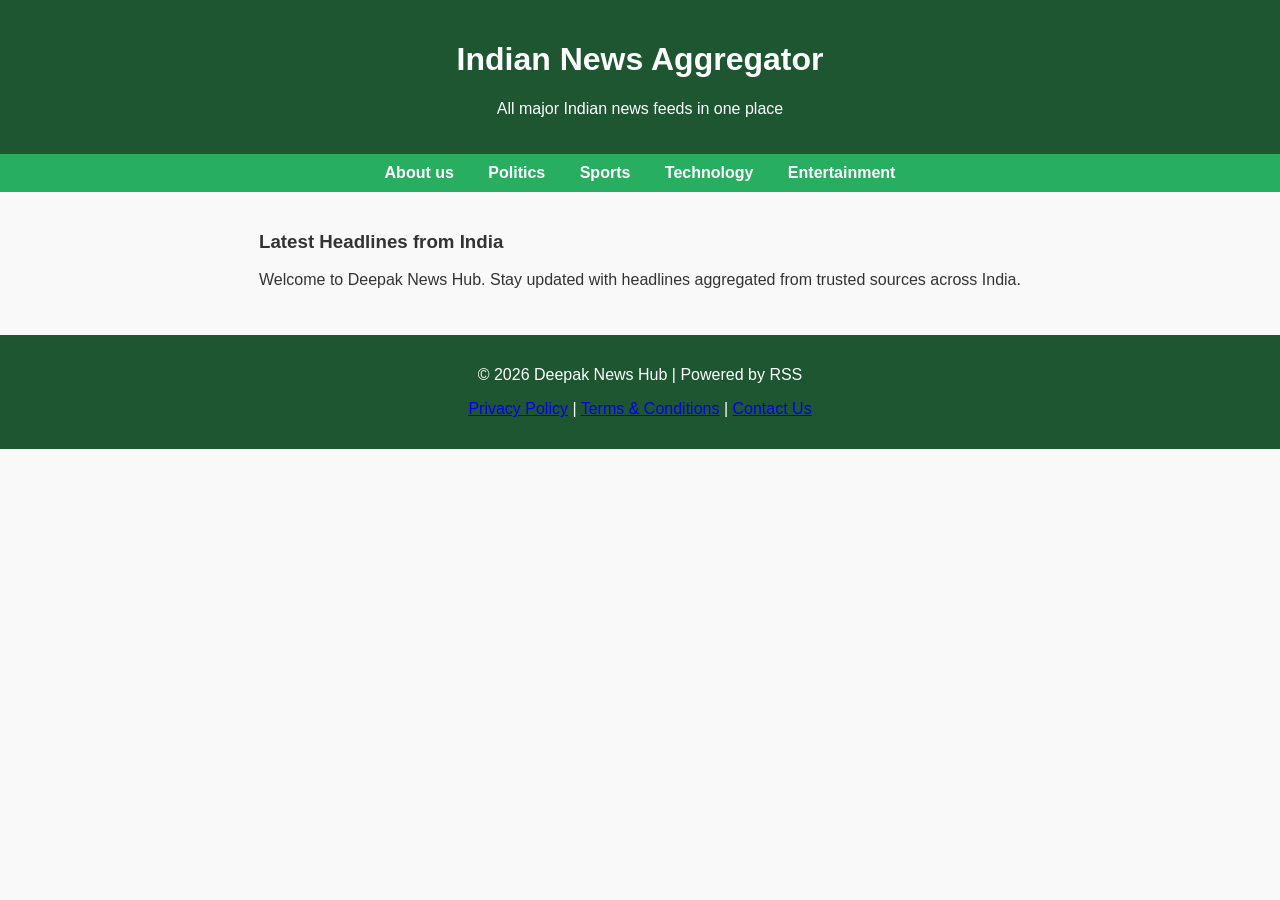
<file: index.html>
<!DOCTYPE html>
<html lang="en">
<head>
  <meta charset="UTF-8">
  <meta name="viewport" content="width=device-width, initial-scale=1.0">
  <title>Indian News Aggregator - Deepak News Hub</title>
  <meta name="description" content="Deepak News Hub aggregates trusted Indian news sources across politics, sports, technology, and entertainment.">

  <!-- Google AdSense Global Script -->
  <script async src="https://pagead2.googlesyndication.com/pagead/js/adsbygoogle.js?client=ca-pub-6363845648031578"
       crossorigin="anonymous"></script>

  <!-- Shared CSS -->
  <link rel="stylesheet" href="css/style.css">
</head>
<body>
  <header>
    <h1>Indian News Aggregator</h1>
    <p>All major Indian news feeds in one place</p>
  </header>
  
  <nav>
     <a href="about.html">About us</a>
    <a href="politics.html">Politics</a>
    <a href="sports.html">Sports</a>
    <a href="technology.html">Technology</a>
    <a href="entertainment.html">Entertainment</a>
  </nav>
  
  <section class="feed-container" id="feeds">
    <!-- Static placeholder or dynamic feed cards -->
    <div class="news-card">
      <h3>Latest Headlines from India</h3>
      <p>Welcome to Deepak News Hub. Stay updated with headlines aggregated from trusted sources across India.</p>
    </div>

    <!-- Active AdSense Ad Unit -->
    <div style="margin:20px 0; text-align:center;">
      <ins class="adsbygoogle"
           style="display:block"
           data-ad-client="ca-pub-6363845648031578"
           data-ad-slot="7247432564"
           data-ad-format="auto"
           data-full-width-responsive="true"></ins>
      <script>
           (adsbygoogle = window.adsbygoogle || []).push({});
      </script>
    </div>
  </section>
  
  <footer>
    <p>&copy; 2026 Deepak News Hub | Powered by RSS</p>
    <p>
      <a href="privacy.html">Privacy Policy</a> | 
      <a href="terms.html">Terms & Conditions</a> | 
      <a href="contact.html">Contact Us</a>
    </p>
  </footer>

  <script src="script.js"></script>
</body>
</html>
</file>
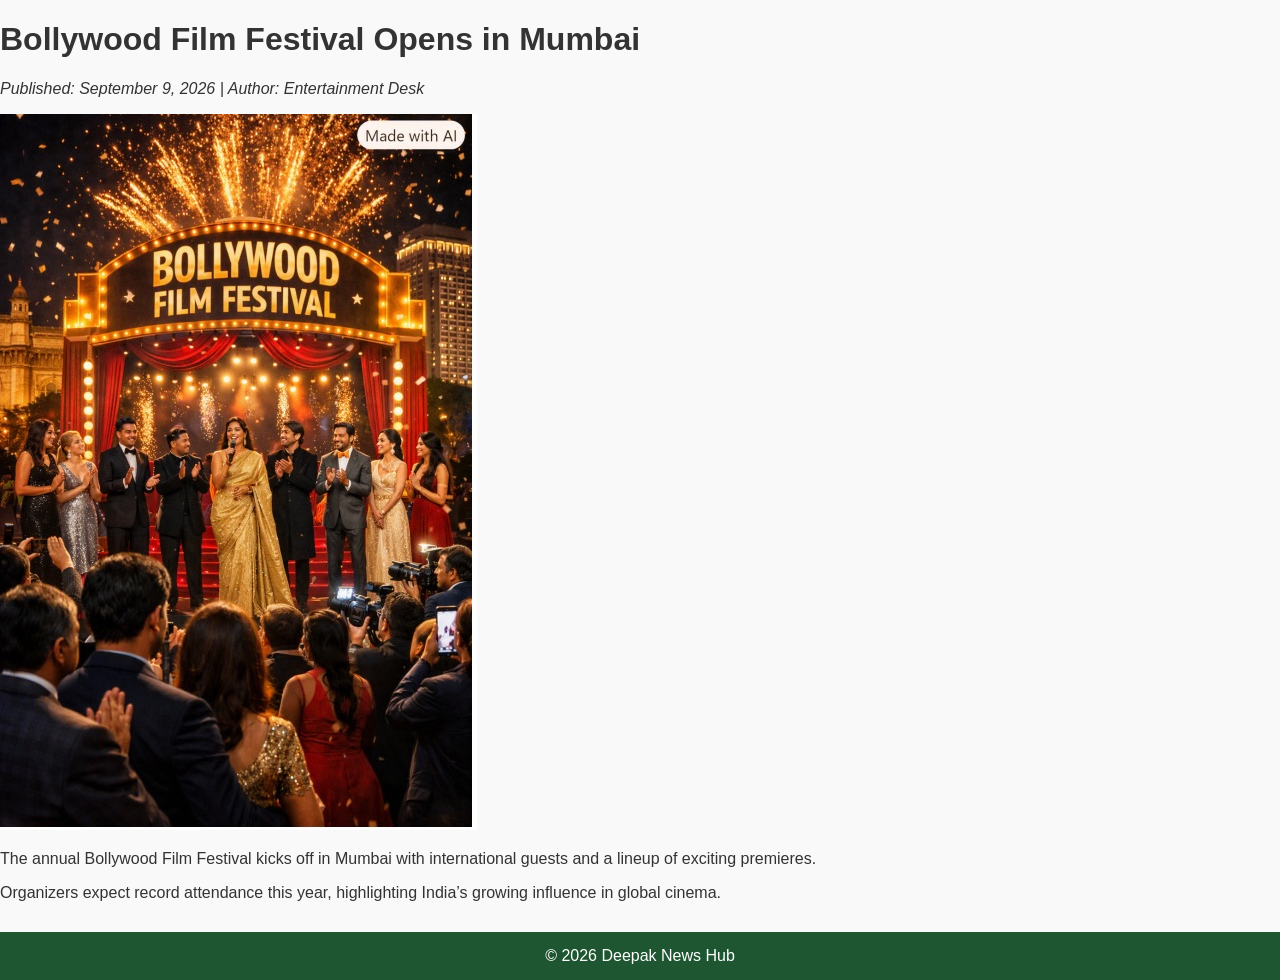
<file: entertainment/film-festival/index.html>
<!DOCTYPE html>
<html lang="en">
<head>
  <meta charset="UTF-8">
  <meta name="viewport" content="width=device-width, initial-scale=1.0">
  <title>Bollywood Film Festival Opens in Mumbai - Deepak News Hub</title>
<link rel="stylesheet" href="../../css/style.css">

</head>
<body>
  <h1>Bollywood Film Festival Opens in Mumbai</h1>
  <p><em>Published: September 9, 2026 | Author: Entertainment Desk</em></p>
  <img src="../../images/film-festival.jpg" alt="Bollywood Film Festival">
  <p>The annual Bollywood Film Festival kicks off in Mumbai with international guests and a lineup of exciting premieres.</p>
  <p>Organizers expect record attendance this year, highlighting India’s growing influence in global cinema.</p>
  <footer>&copy; 2026 Deepak News Hub</footer>
</body>
</html>
</file>
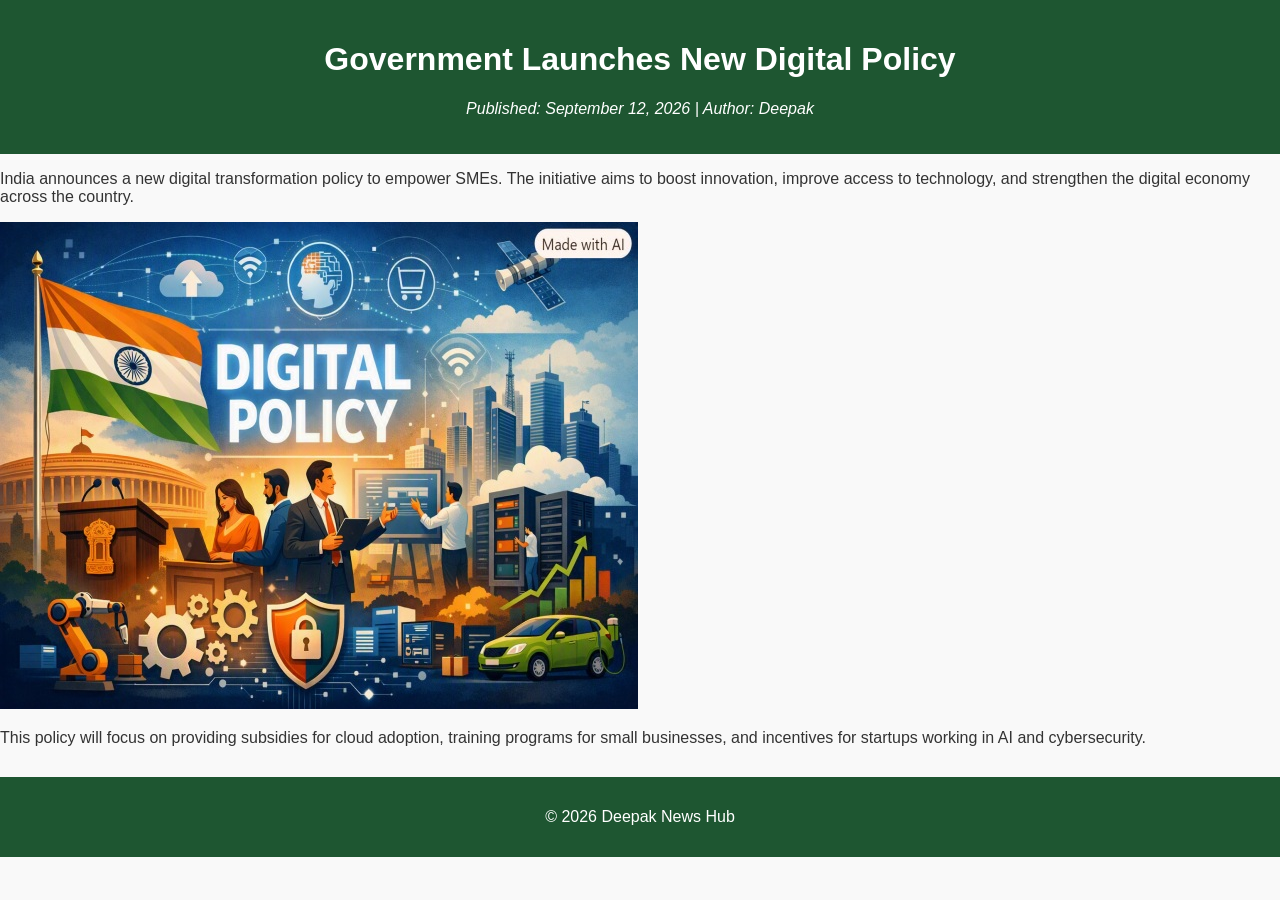
<file: politics/digital-policy/index.html>
<!DOCTYPE html>
<html lang="en">
<head>
  <meta charset="UTF-8">
  <meta name="viewport" content="width=device-width, initial-scale=1.0">
  <title>Government Launches New Digital Policy - Deepak News Hub</title>
  <link rel="stylesheet" href="../../css/style.css">
</head>
<body>
  <header>
    <h1>Government Launches New Digital Policy</h1>
    <p><em>Published: September 12, 2026 | Author: Deepak</em></p>
  </header>

  <article>
    <p>India announces a new digital transformation policy to empower SMEs. The initiative aims to boost innovation, improve access to technology, and strengthen the digital economy across the country.</p>

    <img src="../../images/politics-policy.jpg" alt="Digital Policy Announcement">

    <p>This policy will focus on providing subsidies for cloud adoption, training programs for small businesses, and incentives for startups working in AI and cybersecurity.</p>
  </article>

  <footer>
    <p>&copy; 2026 Deepak News Hub</p>
  </footer>
</body>
</html>
</file>
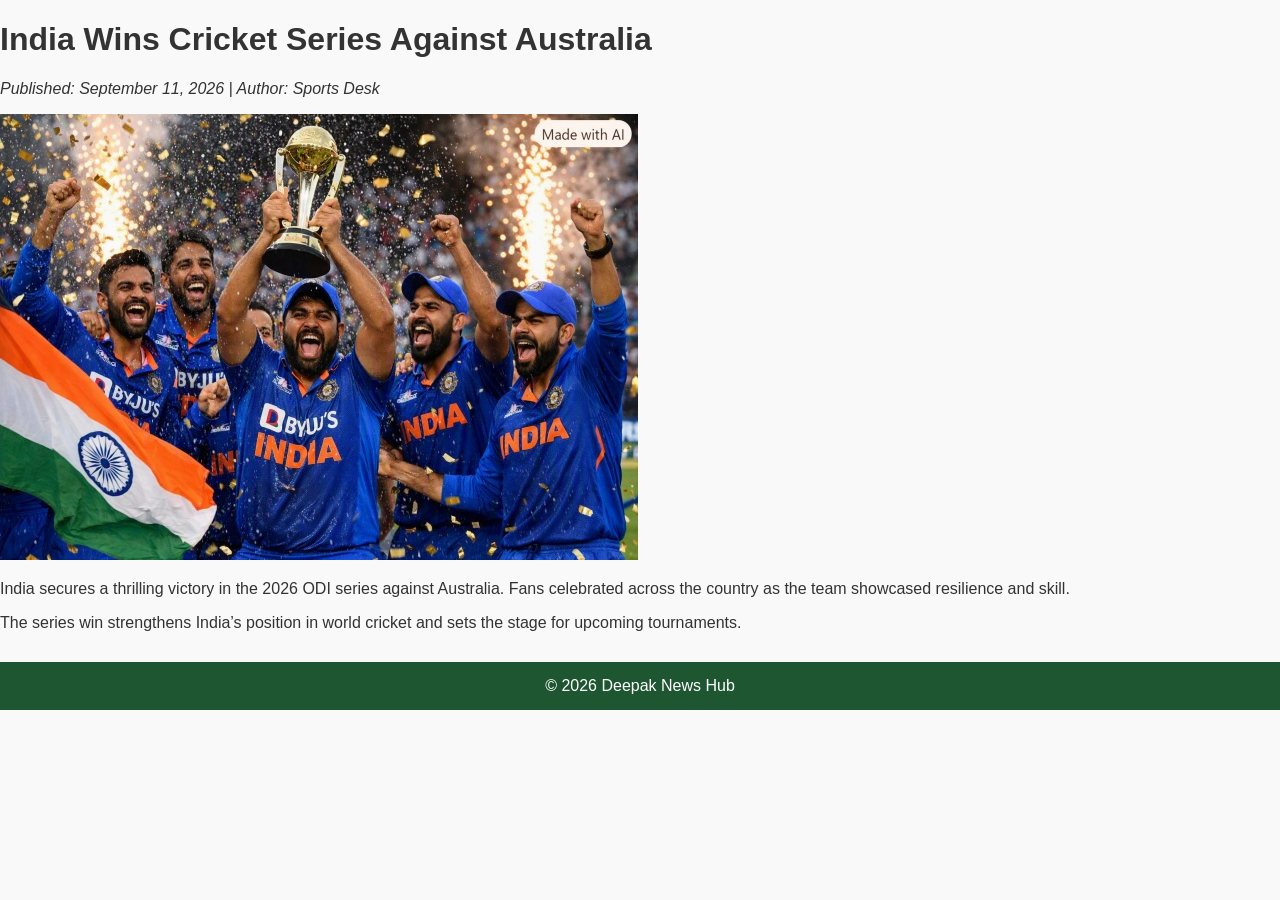
<file: sports/cricket-series/index.html>
<!DOCTYPE html>
<html lang="en">
<head>
  <meta charset="UTF-8">
  <meta name="viewport" content="width=device-width, initial-scale=1.0">
  <title>India Wins Cricket Series Against Australia - Deepak News Hub</title>
<link rel="stylesheet" href="../../css/style.css">

</head>
<body>
  <h1>India Wins Cricket Series Against Australia</h1>
  <p><em>Published: September 11, 2026 | Author: Sports Desk</em></p>
  <img src="../../images/cricket-win.jpg" alt="India Cricket Victory">
  <p>India secures a thrilling victory in the 2026 ODI series against Australia. Fans celebrated across the country as the team showcased resilience and skill.</p>
  <p>The series win strengthens India’s position in world cricket and sets the stage for upcoming tournaments.</p>
  <footer>&copy; 2026 Deepak News Hub</footer>
</body>
</html>
</file>
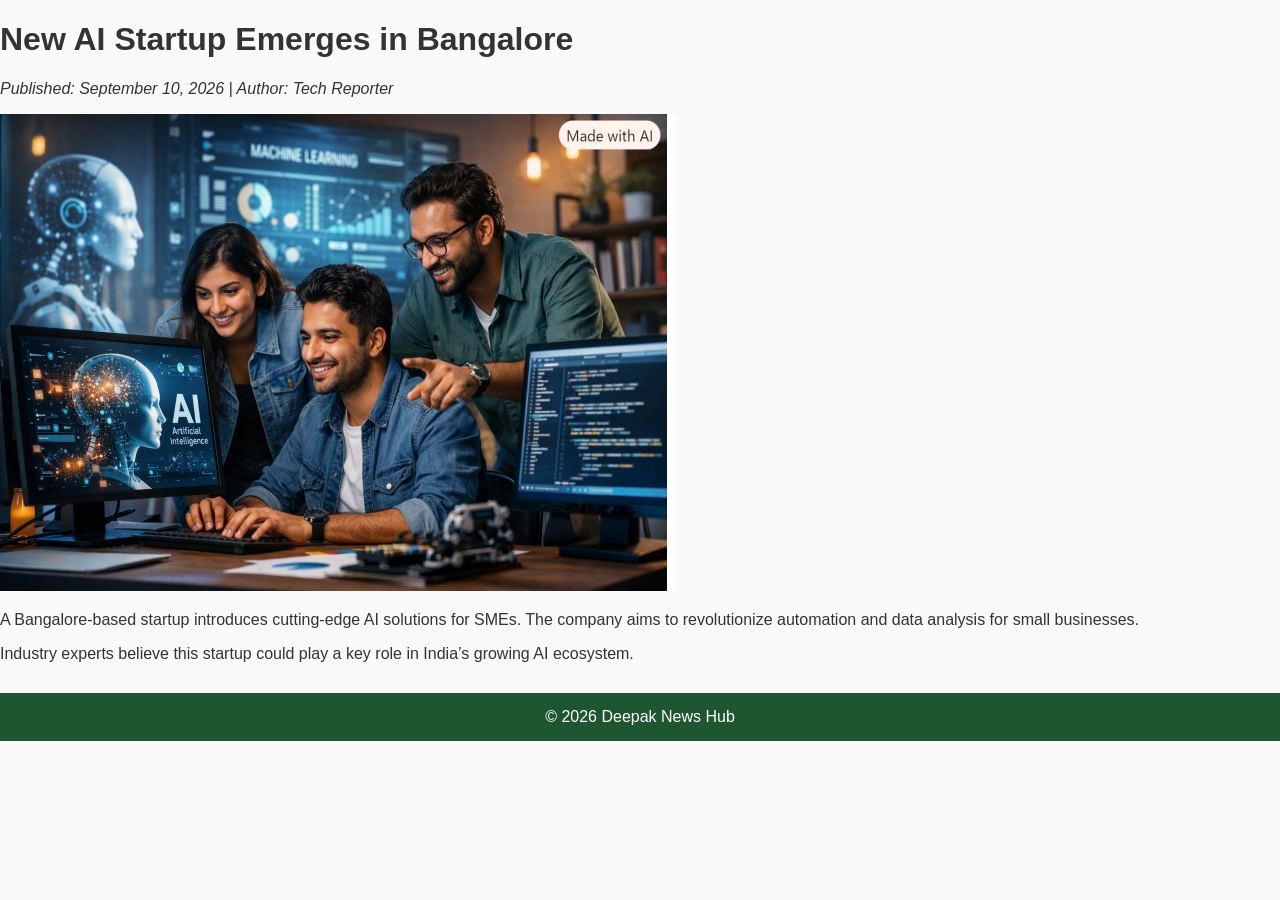
<file: tech/ai-startup/index.html>
<!DOCTYPE html>
<html lang="en">
<head>
  <meta charset="UTF-8">
  <meta name="viewport" content="width=device-width, initial-scale=1.0">
  <title>New AI Startup Emerges in Bangalore - Deepak News Hub</title>
<link rel="stylesheet" href="../../css/style.css">

</head>
<body>
  <h1>New AI Startup Emerges in Bangalore</h1>
  <p><em>Published: September 10, 2026 | Author: Tech Reporter</em></p>
  <img src="../../images/ai-startup.jpg" alt="AI Startup Bangalore">
  <p>A Bangalore‑based startup introduces cutting‑edge AI solutions for SMEs. The company aims to revolutionize automation and data analysis for small businesses.</p>
  <p>Industry experts believe this startup could play a key role in India’s growing AI ecosystem.</p>
  <footer>&copy; 2026 Deepak News Hub</footer>
</body>
</html>
</file>
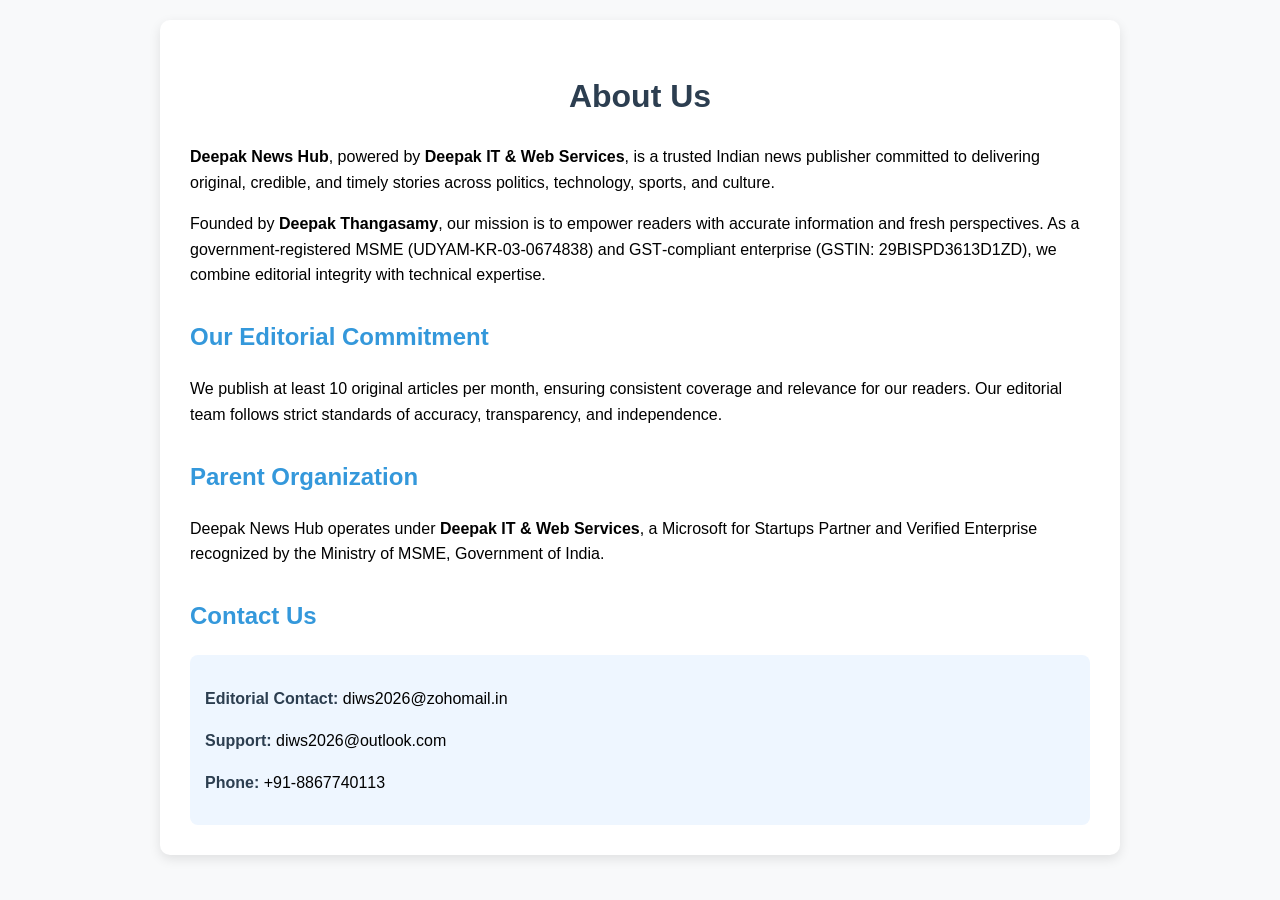
<file: about.html>
<!DOCTYPE html>
<html lang="en">
<head>
  <meta charset="UTF-8">
  <meta name="viewport" content="width=device-width, initial-scale=1.0">
  <title>About Us | Deepak News Hub</title>
  <meta name="description" content="Deepak News Hub - A trusted Indian news publisher powered by Deepak IT & Web Services.">

  <!-- JSON-LD Structured Data for Publisher -->
  <script type="application/ld+json">
  {
    "@context": "https://schema.org",
    "@type": "NewsMediaOrganization",
    "name": "Deepak News Hub",
    "url": "https://deepaksites.online/",
    "logo": "https://deepakworld.github.io/indian-news-aggregator/images/logo.jpg",
    "sameAs": [
      "https://www.linkedin.com/in/deepak-thangasamy/"
    ],
    "parentOrganization": {
      "@type": "Organization",
      "name": "Deepak IT & Web Services",
      "url": "https://deepaksites.online/",
      "identifier": [
        { "@type": "PropertyValue", "propertyID": "UDYAM", "value": "UDYAM-KR-03-0674838" },
        { "@type": "PropertyValue", "propertyID": "GSTIN", "value": "29BISPD3613D1ZD" }
      ]
    },
    "founder": {
      "@type": "Person",
      "name": "Deepak Thangasamy",
      "sameAs": "https://www.linkedin.com/in/deepak-thangasamy/"
    },
    "contactPoint": {
      "@type": "ContactPoint",
      "contactType": "editorial",
      "email": "diws2026@zohomail.in",
      "telephone": "+91-8867740113"
    }
  }
  </script>

  <style>
    body { font-family: 'Segoe UI', Roboto, sans-serif; line-height: 1.6; margin: 20px; background: #f8f9fa; }
    .container { max-width: 900px; margin: auto; background: #fff; padding: 30px; border-radius: 10px; box-shadow: 0 4px 12px rgba(0,0,0,0.1); }
    h1 { color: #2c3e50; text-align: center; }
    h2 { color: #3498db; margin-top: 30px; }
    p { margin-bottom: 15px; }
    .contact { background: #eef6ff; padding: 15px; border-radius: 8px; margin-top: 20px; }
    .contact strong { color: #2c3e50; }
  </style>
</head>
<body>

<div class="container">
  <h1>About Us</h1>
  <p><strong>Deepak News Hub</strong>, powered by <strong>Deepak IT & Web Services</strong>, is a trusted Indian news publisher committed to delivering original, credible, and timely stories across politics, technology, sports, and culture.</p>

  <p>Founded by <strong>Deepak Thangasamy</strong>, our mission is to empower readers with accurate information and fresh perspectives. As a government‑registered MSME (UDYAM‑KR‑03‑0674838) and GST‑compliant enterprise (GSTIN: 29BISPD3613D1ZD), we combine editorial integrity with technical expertise.</p>

  <h2>Our Editorial Commitment</h2>
  <p>We publish at least 10 original articles per month, ensuring consistent coverage and relevance for our readers. Our editorial team follows strict standards of accuracy, transparency, and independence.</p>

  <h2>Parent Organization</h2>
  <p>Deepak News Hub operates under <strong>Deepak IT & Web Services</strong>, a Microsoft for Startups Partner and Verified Enterprise recognized by the Ministry of MSME, Government of India.</p>

  <h2>Contact Us</h2>
  <div class="contact">
    <p><strong>Editorial Contact:</strong> diws2026@zohomail.in</p>
    <p><strong>Support:</strong> diws2026@outlook.com</p>
    <p><strong>Phone:</strong> +91-8867740113</p>
  </div>
</div>

</body>
</html>
</file>
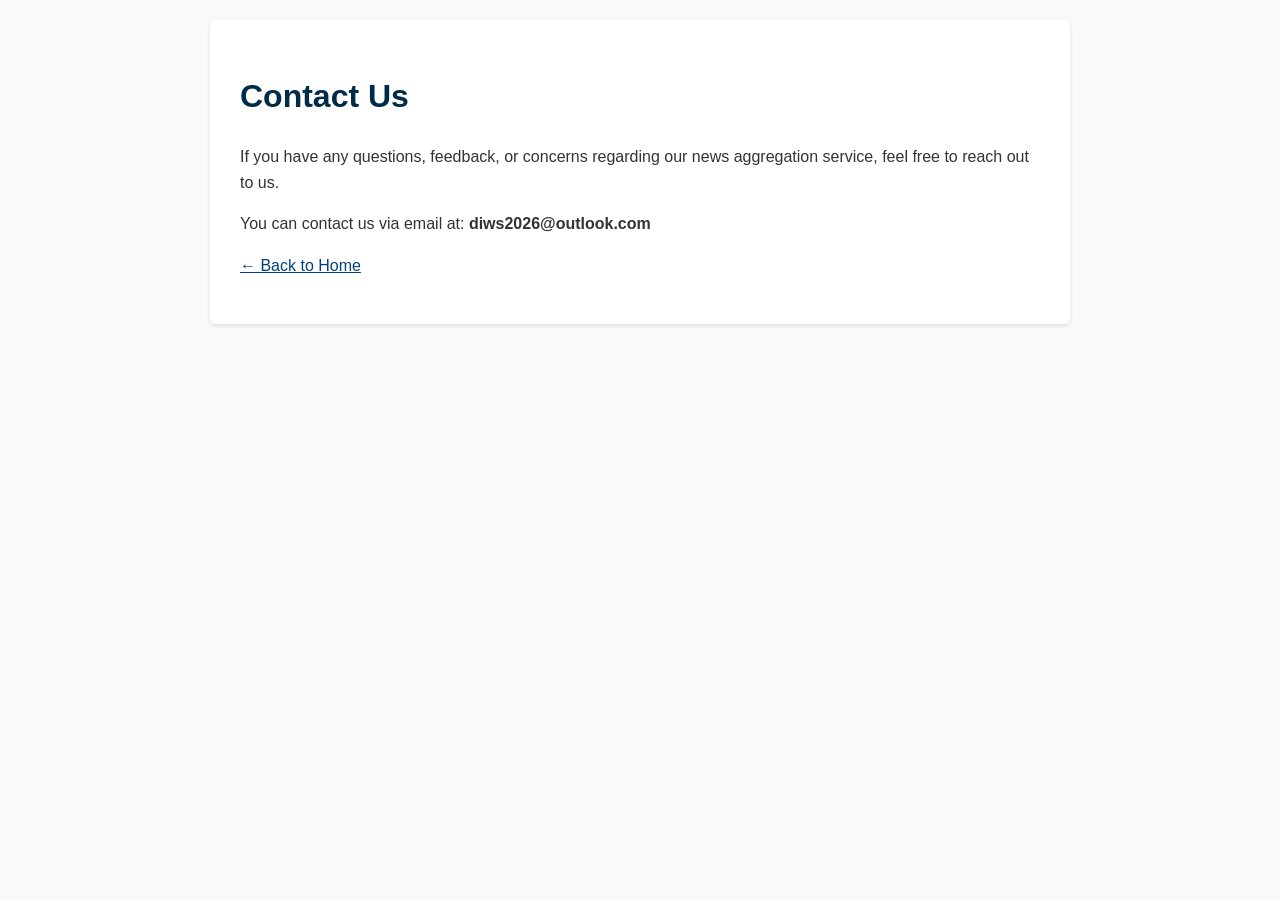
<file: contact.html>
<!DOCTYPE html>
<html lang="en">
<head>
  <meta charset="UTF-8">
  <meta name="viewport" content="width=device-width, initial-scale=1.0">
  <title>Contact Us - Deepak News Hub</title>
  <style>
    body { font-family: Arial, sans-serif; line-height: 1.6; margin: 0; padding: 20px; background: #f9f9f9; color: #333; }
    .container { max-width: 800px; margin: auto; background: #fff; padding: 30px; border-radius: 5px; box-shadow: 0 2px 4px rgba(0,0,0,0.1); }
    h1 { color: #002b49; }
    a { color: #004080; }
  </style>
</head>
<body>
  <div class="container">
    <h1>Contact Us</h1>
    <p>If you have any questions, feedback, or concerns regarding our news aggregation service, feel free to reach out to us.</p>
    
    <p>You can contact us via email at: <strong>diws2026@outlook.com</strong></p>
    
    <p><a href="index.html">&larr; Back to Home</a></p>
  </div>
</body>
</html>
</file>
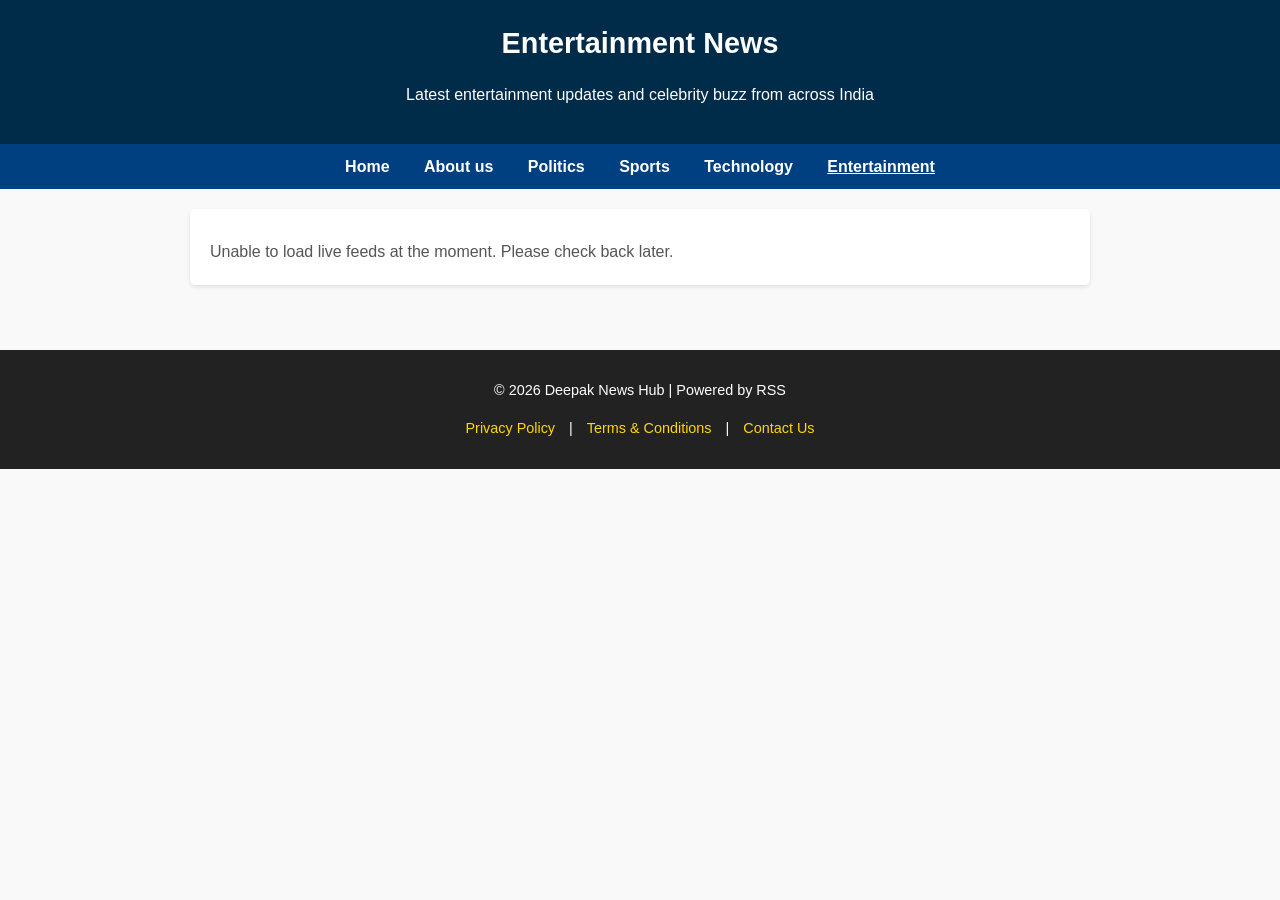
<file: entertainment.html>
<!DOCTYPE html>
<html lang="en">
<head>
  <meta charset="UTF-8">
  <meta name="viewport" content="width=device-width, initial-scale=1.0">
  <title>Entertainment News - Deepak News Hub</title>

  <!-- Google AdSense Global Script -->
  <script async src="https://pagead2.googlesyndication.com/pagead/js/adsbygoogle.js?client=ca-pub-6363845648031578"
       crossorigin="anonymous"></script>

  <style>
    body {
      font-family: Arial, sans-serif;
      margin: 0;
      padding: 0;
      line-height: 1.6;
      background-color: #f9f9f9;
      color: #333;
    }
    header {
      background: #002b49;
      color: #fff;
      padding: 20px;
      text-align: center;
    }
    header h1 {
      margin: 0;
      font-size: 1.8em;
    }
    nav {
      background: #004080;
      padding: 10px;
      text-align: center;
    }
    nav a {
      color: #fff;
      margin: 0 15px;
      text-decoration: none;
      font-weight: bold;
    }
    nav a:hover, nav a.active {
      text-decoration: underline;
    }
    .feed-container {
      padding: 20px;
      max-width: 900px;
      margin: auto;
    }
    .news-card {
      background: #fff;
      padding: 20px;
      margin-bottom: 15px;
      border-radius: 5px;
      box-shadow: 0 2px 4px rgba(0,0,0,0.1);
    }
    .news-card h3 a {
      color: #004080;
      text-decoration: none;
    }
    .news-card h3 a:hover {
      text-decoration: underline;
    }
    .news-card p {
      margin: 10px 0 0 0;
      color: #555;
    }
    footer {
      background: #222;
      color: #fff;
      text-align: center;
      padding: 15px;
      margin-top: 30px;
      font-size: 0.9em;
    }
    footer a {
      color: #ffd700;
      margin: 0 10px;
      text-decoration: none;
    }
  </style>
</head>
<body>
  <header>
    <h1>Entertainment News</h1>
    <p>Latest entertainment updates and celebrity buzz from across India</p>
  </header>
  
  <nav>
    <a href="index.html">Home</a>
      <a href="about.html">About us</a>
    <a href="politics.html">Politics</a>
    <a href="sports.html">Sports</a>
    <a href="technology.html">Technology</a>
    <a href="entertainment.html" class="active">Entertainment</a>
  </nav>
  
  <section class="feed-container" id="news-feed">
    <div class="news-card">
      <p>Loading live entertainment news...</p>
    </div>

    <!-- Active AdSense Ad Unit -->
    <div style="margin:20px 0; text-align:center;">
      <ins class="adsbygoogle"
           style="display:block"
           data-ad-client="ca-pub-6363845648031578"
           data-ad-slot="7247432564"
           data-ad-format="auto"
           data-full-width-responsive="true"></ins>
      <script>
           (adsbygoogle = window.adsbygoogle || []).push({});
      </script>
    </div>
  </section>
  
  <footer>
    <p>&copy; 2026 Deepak News Hub | Powered by RSS</p>
    <p>
      <a href="privacy.html">Privacy Policy</a> | 
      <a href="terms.html">Terms & Conditions</a> | 
      <a href="contact.html">Contact Us</a>
    </p>
  </footer>

  <script>
    const rssUrls = {
      politics: "https://timesofindia.indiatimes.com/rssfeeds/2965892.cms",
      sports: "https://timesofindia.indiatimes.com/rssfeeds/4719148.cms",
      technology: "https://timesofindia.indiatimes.com/rssfeeds/66949542.cms",
      entertainment: "https://timesofindia.indiatimes.com/rssfeeds/1081479906.cms"
    };

    const currentCategory = 'entertainment'; 
    const rssUrl = rssUrls[currentCategory];

    // Try AllOrigins first, fallback to Codetabs proxy
    function fetchFeed(url) {
      const proxyUrl = `https://api.allorigins.win/raw?url=${encodeURIComponent(url)}`;
      return fetch(proxyUrl).then(res => {
        if (!res.ok) throw new Error("AllOrigins failed");
        return res.text();
      }).catch(() => {
        const fallbackUrl = `https://api.codetabs.com/v1/proxy?quest=${encodeURIComponent(url)}`;
        return fetch(fallbackUrl).then(res => res.text());
      });
    }

    fetchFeed(rssUrl)
      .then(str => new window.DOMParser().parseFromString(str, "text/xml"))
      .then(data => {
        const feedContainer = document.getElementById('news-feed');
        feedContainer.innerHTML = ''; 
        const items = data.querySelectorAll("item");

        if (items.length > 0) {
          let count = 0;
          items.forEach(item => {
            if (count < 10) {
              const title = item.querySelector("title")?.textContent || "No Title";
              const link = item.querySelector("link")?.textContent || "#";
              let description = item.querySelector("description")?.textContent || "Click to read full story on original source.";
              
              const cleanDescription = description.replace(/<[^>]*>?/gm, '');

              const card = document.createElement('div');
              card.className = 'news-card';
              card.innerHTML = `
                <h3><a href="${link}" target="_blank" rel="noopener">${title}</a></h3>
                <p>${cleanDescription.substring(0, 150)}...</p>
                <small style="color: #888; display:block; margin-top:8px;">Source: Times of India</small>
              `;
              feedContainer.appendChild(card);
              count++;
            }
          });
          
          // Re-insert Ad Unit below fetched content
          const adDiv = document.createElement('div');
          adDiv.style.cssText = "margin:20px 0; text-align:center;";
          adDiv.innerHTML = `
            <ins class="adsbygoogle"
                 style="display:block"
                 data-ad-client="ca-pub-6363845648031578"
                 data-ad-slot="7247432564"
                 data-ad-format="auto"
                 data-full-width-responsive="true"></ins>
          `;
          feedContainer.appendChild(adDiv);
          (adsbygoogle = window.adsbygoogle || []).push({});

        } else {
          feedContainer.innerHTML = '<div class="news-card"><p>No news articles available at the moment.</p></div>';
        }
      })
      .catch(error => {
        console.error('Error fetching RSS:', error);
        document.getElementById('news-feed').innerHTML = '<div class="news-card"><p>Unable to load live feeds at the moment. Please check back later.</p></div>';
      });
  </script>
</body>
</html>
</file>
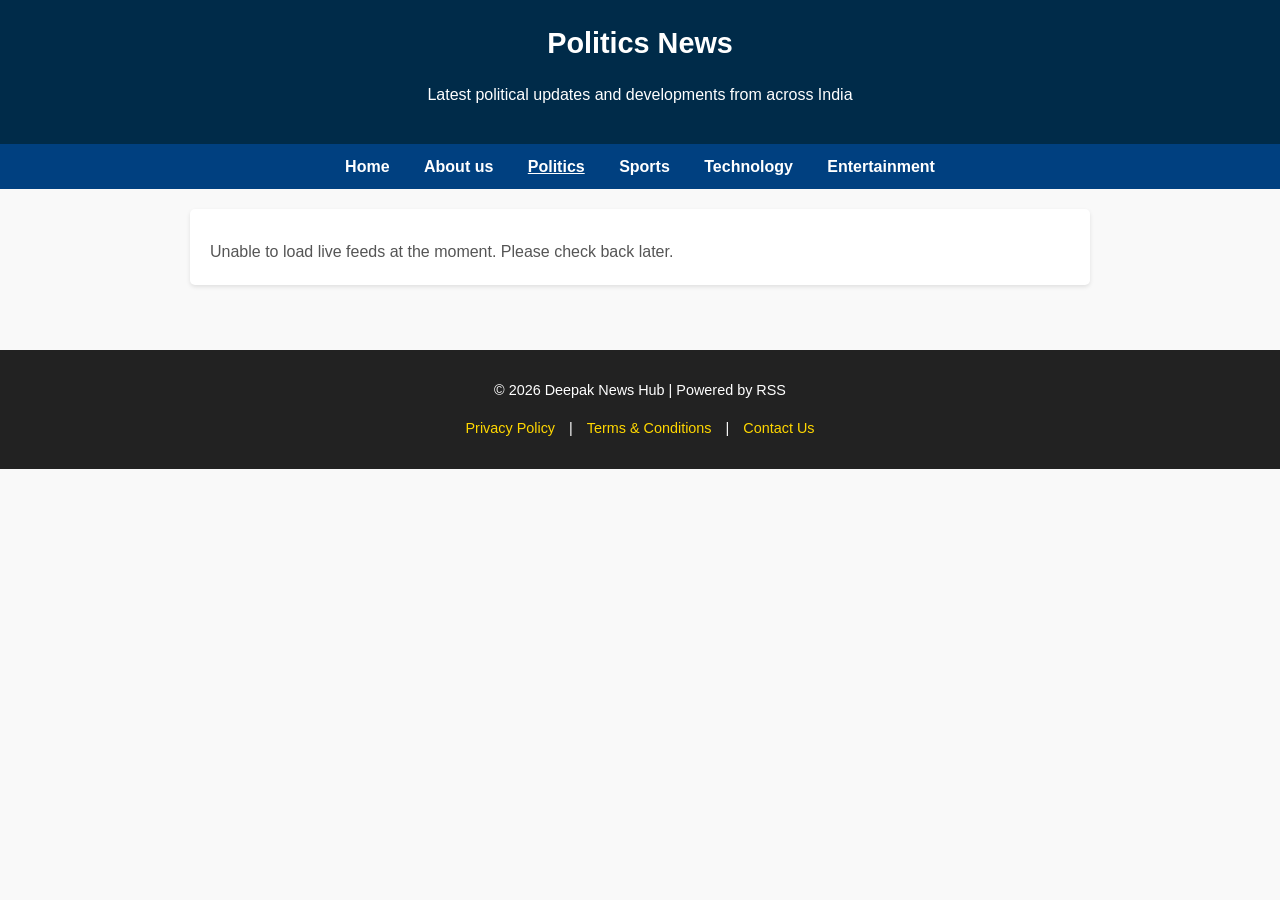
<file: politics.html>
<!DOCTYPE html>
<html lang="en">
<head>
  <meta charset="UTF-8">
  <meta name="viewport" content="width=device-width, initial-scale=1.0">
  <title>Politics News - Deepak News Hub</title>

  <!-- Google AdSense Global Script -->
  <script async src="https://pagead2.googlesyndication.com/pagead/js/adsbygoogle.js?client=ca-pub-6363845648031578"
       crossorigin="anonymous"></script>

  <style>
    body {
      font-family: Arial, sans-serif;
      margin: 0;
      padding: 0;
      line-height: 1.6;
      background-color: #f9f9f9;
      color: #333;
    }
    header {
      background: #002b49;
      color: #fff;
      padding: 20px;
      text-align: center;
    }
    header h1 {
      margin: 0;
      font-size: 1.8em;
    }
    nav {
      background: #004080;
      padding: 10px;
      text-align: center;
    }
    nav a {
      color: #fff;
      margin: 0 15px;
      text-decoration: none;
      font-weight: bold;
    }
    nav a:hover, nav a.active {
      text-decoration: underline;
    }
    .feed-container {
      padding: 20px;
      max-width: 900px;
      margin: auto;
    }
    .news-card {
      background: #fff;
      padding: 20px;
      margin-bottom: 15px;
      border-radius: 5px;
      box-shadow: 0 2px 4px rgba(0,0,0,0.1);
    }
    .news-card h3 a {
      color: #004080;
      text-decoration: none;
    }
    .news-card h3 a:hover {
      text-decoration: underline;
    }
    .news-card p {
      margin: 10px 0 0 0;
      color: #555;
    }
    footer {
      background: #222;
      color: #fff;
      text-align: center;
      padding: 15px;
      margin-top: 30px;
      font-size: 0.9em;
    }
    footer a {
      color: #ffd700;
      margin: 0 10px;
      text-decoration: none;
    }
  </style>
</head>
<body>
  <header>
    <h1>Politics News</h1>
    <p>Latest political updates and developments from across India</p>
  </header>
  
  <nav>
    <a href="index.html">Home</a>
      <a href="about.html">About us</a>
    <a href="politics.html" class="active">Politics</a>
    <a href="sports.html">Sports</a>
    <a href="technology.html">Technology</a>
    <a href="entertainment.html">Entertainment</a>
  </nav>
  
  <section class="feed-container" id="news-feed">
    <div class="news-card">
      <p>Loading live politics news...</p>
    </div>

    <!-- Active AdSense Ad Unit -->
    <div style="margin:20px 0; text-align:center;">
      <ins class="adsbygoogle"
           style="display:block"
           data-ad-client="ca-pub-6363845648031578"
           data-ad-slot="7247432564"
           data-ad-format="auto"
           data-full-width-responsive="true"></ins>
      <script>
           (adsbygoogle = window.adsbygoogle || []).push({});
      </script>
    </div>
  </section>
  
  <footer>
    <p>&copy; 2026 Deepak News Hub | Powered by RSS</p>
    <p>
      <a href="privacy.html">Privacy Policy</a> | 
      <a href="terms.html">Terms & Conditions</a> | 
      <a href="contact.html">Contact Us</a>
    </p>
  </footer>

  <script>
    const rssUrls = {
      politics: "https://timesofindia.indiatimes.com/rssfeeds/2965892.cms",
      sports: "https://timesofindia.indiatimes.com/rssfeeds/4719148.cms",
      technology: "https://timesofindia.indiatimes.com/rssfeeds/66949542.cms",
      entertainment: "https://timesofindia.indiatimes.com/rssfeeds/1081479906.cms"
    };

    const currentCategory = 'politics'; 
    const rssUrl = rssUrls[currentCategory];

    // Try AllOrigins first, fallback to Codetabs proxy
    function fetchFeed(url) {
      const proxyUrl = `https://api.allorigins.win/raw?url=${encodeURIComponent(url)}`;
      return fetch(proxyUrl).then(res => {
        if (!res.ok) throw new Error("AllOrigins failed");
        return res.text();
      }).catch(() => {
        const fallbackUrl = `https://api.codetabs.com/v1/proxy?quest=${encodeURIComponent(url)}`;
        return fetch(fallbackUrl).then(res => res.text());
      });
    }

    fetchFeed(rssUrl)
      .then(str => new window.DOMParser().parseFromString(str, "text/xml"))
      .then(data => {
        const feedContainer = document.getElementById('news-feed');
        feedContainer.innerHTML = ''; 
        const items = data.querySelectorAll("item");

        if (items.length > 0) {
          let count = 0;
          items.forEach(item => {
            if (count < 10) {
              const title = item.querySelector("title")?.textContent || "No Title";
              const link = item.querySelector("link")?.textContent || "#";
              let description = item.querySelector("description")?.textContent || "Click to read full story on original source.";
              
              const cleanDescription = description.replace(/<[^>]*>?/gm, '');

              const card = document.createElement('div');
              card.className = 'news-card';
              card.innerHTML = `
                <h3><a href="${link}" target="_blank" rel="noopener">${title}</a></h3>
                <p>${cleanDescription.substring(0, 150)}...</p>
                <small style="color: #888; display:block; margin-top:8px;">Source: Times of India</small>
              `;
              feedContainer.appendChild(card);
              count++;
            }
          });
          
          // Re-insert Ad Unit below fetched content
          const adDiv = document.createElement('div');
          adDiv.style.cssText = "margin:20px 0; text-align:center;";
          adDiv.innerHTML = `
            <ins class="adsbygoogle"
                 style="display:block"
                 data-ad-client="ca-pub-6363845648031578"
                 data-ad-slot="7247432564"
                 data-ad-format="auto"
                 data-full-width-responsive="true"></ins>
          `;
          feedContainer.appendChild(adDiv);
          (adsbygoogle = window.adsbygoogle || []).push({});

        } else {
          feedContainer.innerHTML = '<div class="news-card"><p>No news articles available at the moment.</p></div>';
        }
      })
      .catch(error => {
        console.error('Error fetching RSS:', error);
        document.getElementById('news-feed').innerHTML = '<div class="news-card"><p>Unable to load live feeds at the moment. Please check back later.</p></div>';
      });
  </script>
</body>
</html>
</file>
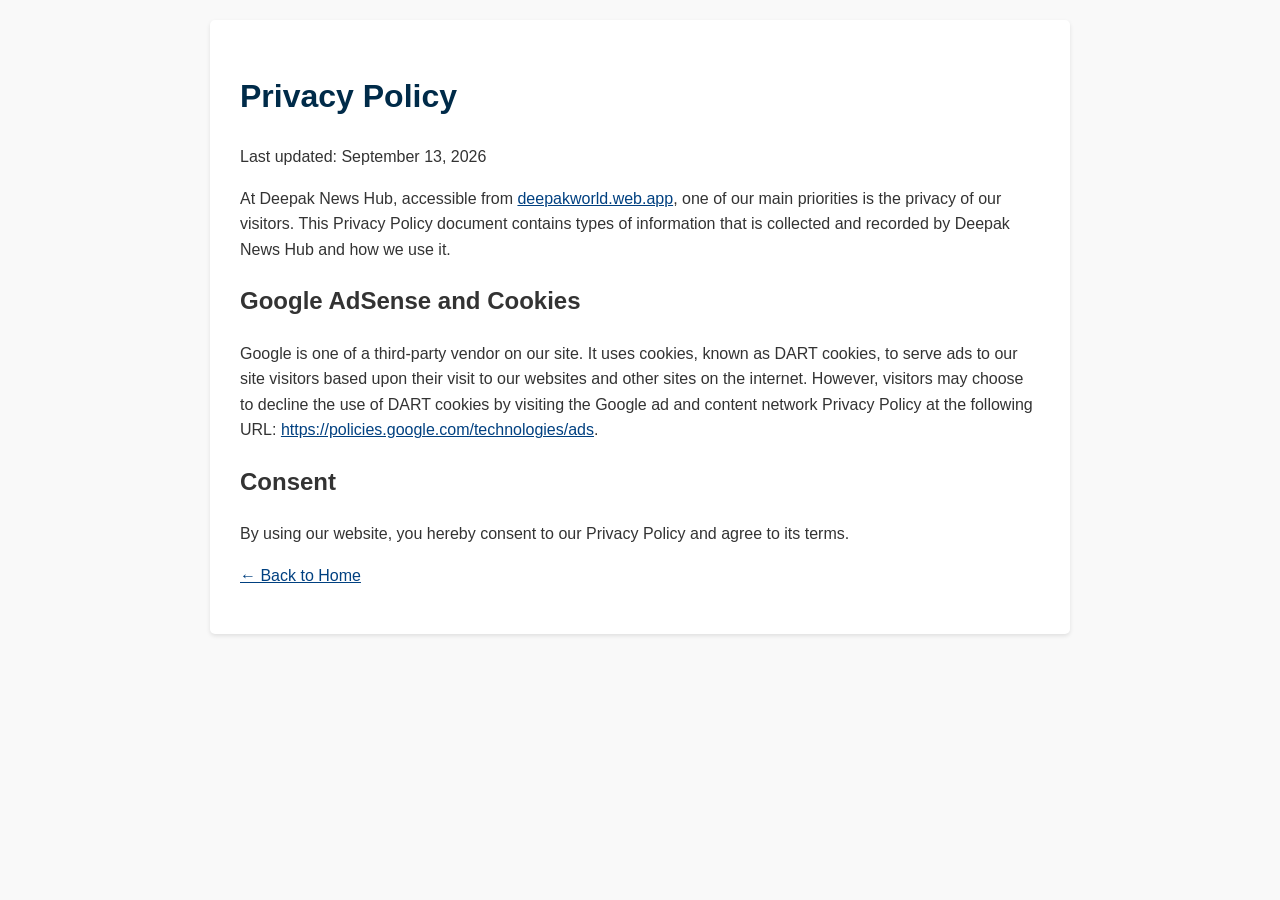
<file: privacy.html>
<!DOCTYPE html>
<html lang="en">
<head>
  <meta charset="UTF-8">
  <meta name="viewport" content="width=device-width, initial-scale=1.0">
  <title>Privacy Policy - Deepak News Hub</title>
  <style>
    body { font-family: Arial, sans-serif; line-height: 1.6; margin: 0; padding: 20px; background: #f9f9f9; color: #333; }
    .container { max-width: 800px; margin: auto; background: #fff; padding: 30px; border-radius: 5px; box-shadow: 0 2px 4px rgba(0,0,0,0.1); }
    h1 { color: #002b49; }
    a { color: #004080; }
  </style>
</head>
<body>
  <div class="container">
    <h1>Privacy Policy</h1>
    <p>Last updated: September 13, 2026</p>
    <p>At Deepak News Hub, accessible from <a href="https://deepakworld.web.app/">deepakworld.web.app</a>, one of our main priorities is the privacy of our visitors. This Privacy Policy document contains types of information that is collected and recorded by Deepak News Hub and how we use it.</p>
    
    <h2>Google AdSense and Cookies</h2>
    <p>Google is one of a third-party vendor on our site. It uses cookies, known as DART cookies, to serve ads to our site visitors based upon their visit to our websites and other sites on the internet. However, visitors may choose to decline the use of DART cookies by visiting the Google ad and content network Privacy Policy at the following URL: <a href="https://policies.google.com/technologies/ads" target="_blank">https://policies.google.com/technologies/ads</a>.</p>

    <h2>Consent</h2>
    <p>By using our website, you hereby consent to our Privacy Policy and agree to its terms.</p>
    
    <p><a href="index.html">&larr; Back to Home</a></p>
  </div>
</body>
</html>
</file>
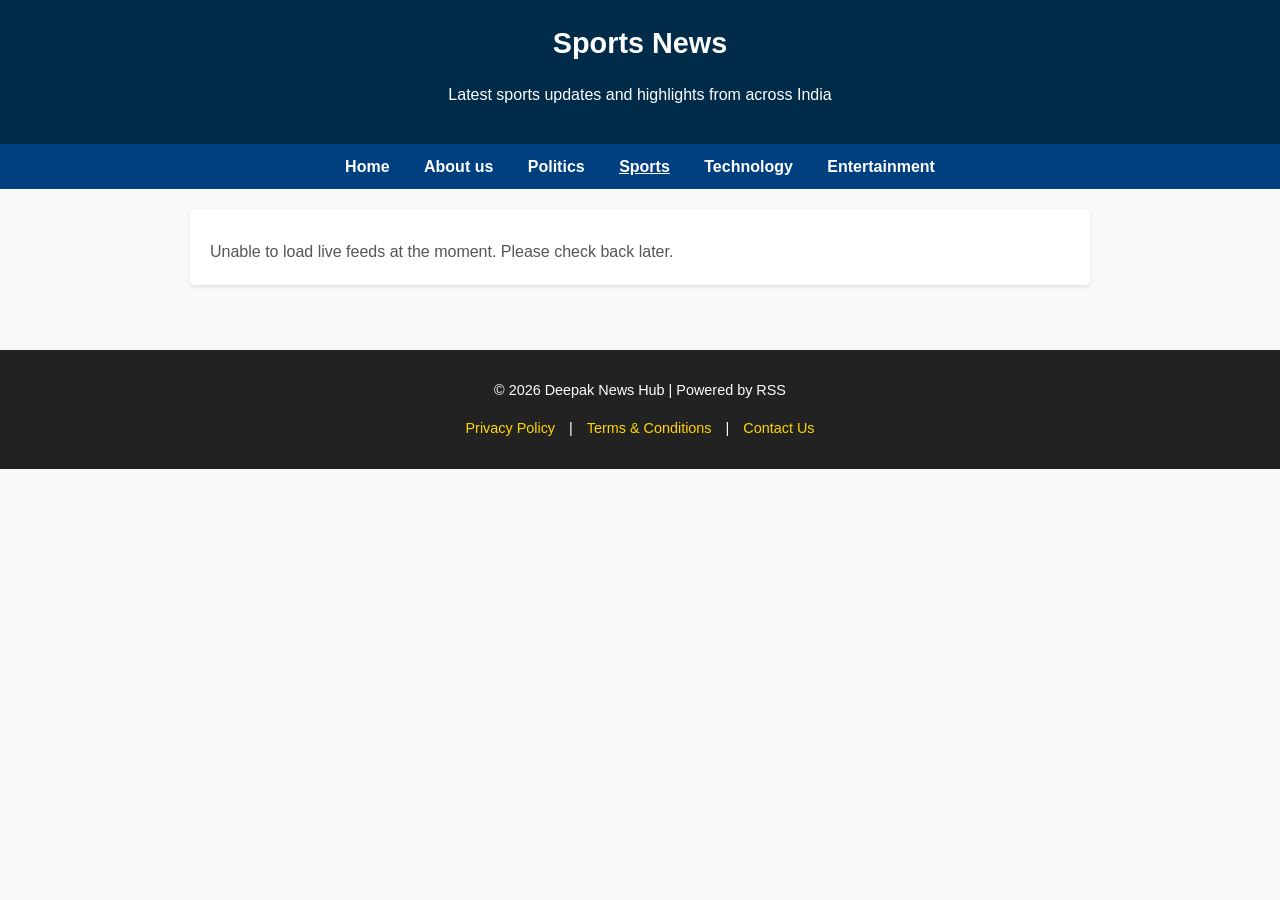
<file: sports.html>
<!DOCTYPE html>
<html lang="en">
<head>
  <meta charset="UTF-8">
  <meta name="viewport" content="width=device-width, initial-scale=1.0">
  <title>Sports News - Deepak News Hub</title>

  <!-- Google AdSense Global Script -->
  <script async src="https://pagead2.googlesyndication.com/pagead/js/adsbygoogle.js?client=ca-pub-6363845648031578"
       crossorigin="anonymous"></script>

  <style>
    body {
      font-family: Arial, sans-serif;
      margin: 0;
      padding: 0;
      line-height: 1.6;
      background-color: #f9f9f9;
      color: #333;
    }
    header {
      background: #002b49;
      color: #fff;
      padding: 20px;
      text-align: center;
    }
    header h1 {
      margin: 0;
      font-size: 1.8em;
    }
    nav {
      background: #004080;
      padding: 10px;
      text-align: center;
    }
    nav a {
      color: #fff;
      margin: 0 15px;
      text-decoration: none;
      font-weight: bold;
    }
    nav a:hover, nav a.active {
      text-decoration: underline;
    }
    .feed-container {
      padding: 20px;
      max-width: 900px;
      margin: auto;
    }
    .news-card {
      background: #fff;
      padding: 20px;
      margin-bottom: 15px;
      border-radius: 5px;
      box-shadow: 0 2px 4px rgba(0,0,0,0.1);
    }
    .news-card h3 a {
      color: #004080;
      text-decoration: none;
    }
    .news-card h3 a:hover {
      text-decoration: underline;
    }
    .news-card p {
      margin: 10px 0 0 0;
      color: #555;
    }
    footer {
      background: #222;
      color: #fff;
      text-align: center;
      padding: 15px;
      margin-top: 30px;
      font-size: 0.9em;
    }
    footer a {
      color: #ffd700;
      margin: 0 10px;
      text-decoration: none;
    }
  </style>
</head>
<body>
  <header>
    <h1>Sports News</h1>
    <p>Latest sports updates and highlights from across India</p>
  </header>
  
  <nav>
    <a href="index.html">Home</a>
      <a href="about.html">About us</a>
    <a href="politics.html">Politics</a>
    <a href="sports.html" class="active">Sports</a>
    <a href="technology.html">Technology</a>
    <a href="entertainment.html">Entertainment</a>
  </nav>
  
  <section class="feed-container" id="news-feed">
    <div class="news-card">
      <p>Loading live sports news...</p>
    </div>

    <!-- Active AdSense Ad Unit -->
    <div style="margin:20px 0; text-align:center;">
      <ins class="adsbygoogle"
           style="display:block"
           data-ad-client="ca-pub-6363845648031578"
           data-ad-slot="7247432564"
           data-ad-format="auto"
           data-full-width-responsive="true"></ins>
      <script>
           (adsbygoogle = window.adsbygoogle || []).push({});
      </script>
    </div>
  </section>
  
  <footer>
    <p>&copy; 2026 Deepak News Hub | Powered by RSS</p>
    <p>
      <a href="privacy.html">Privacy Policy</a> | 
      <a href="terms.html">Terms & Conditions</a> | 
      <a href="contact.html">Contact Us</a>
    </p>
  </footer>

  <script>
    const rssUrls = {
      politics: "https://timesofindia.indiatimes.com/rssfeeds/2965892.cms",
      sports: "https://timesofindia.indiatimes.com/rssfeeds/4719148.cms",
      technology: "https://timesofindia.indiatimes.com/rssfeeds/66949542.cms",
      entertainment: "https://timesofindia.indiatimes.com/rssfeeds/1081479906.cms"
    };

    const currentCategory = 'sports'; 
    const rssUrl = rssUrls[currentCategory];

    // Try AllOrigins first, fallback to Codetabs proxy
    function fetchFeed(url) {
      const proxyUrl = `https://api.allorigins.win/raw?url=${encodeURIComponent(url)}`;
      return fetch(proxyUrl).then(res => {
        if (!res.ok) throw new Error("AllOrigins failed");
        return res.text();
      }).catch(() => {
        const fallbackUrl = `https://api.codetabs.com/v1/proxy?quest=${encodeURIComponent(url)}`;
        return fetch(fallbackUrl).then(res => res.text());
      });
    }

    fetchFeed(rssUrl)
      .then(str => new window.DOMParser().parseFromString(str, "text/xml"))
      .then(data => {
        const feedContainer = document.getElementById('news-feed');
        feedContainer.innerHTML = ''; 
        const items = data.querySelectorAll("item");

        if (items.length > 0) {
          let count = 0;
          items.forEach(item => {
            if (count < 10) {
              const title = item.querySelector("title")?.textContent || "No Title";
              const link = item.querySelector("link")?.textContent || "#";
              let description = item.querySelector("description")?.textContent || "Click to read full story on original source.";
              
              const cleanDescription = description.replace(/<[^>]*>?/gm, '');

              const card = document.createElement('div');
              card.className = 'news-card';
              card.innerHTML = `
                <h3><a href="${link}" target="_blank" rel="noopener">${title}</a></h3>
                <p>${cleanDescription.substring(0, 150)}...</p>
                <small style="color: #888; display:block; margin-top:8px;">Source: Times of India</small>
              `;
              feedContainer.appendChild(card);
              count++;
            }
          });
          
          // Re-insert Ad Unit below fetched content
          const adDiv = document.createElement('div');
          adDiv.style.cssText = "margin:20px 0; text-align:center;";
          adDiv.innerHTML = `
            <ins class="adsbygoogle"
                 style="display:block"
                 data-ad-client="ca-pub-6363845648031578"
                 data-ad-slot="7247432564"
                 data-ad-format="auto"
                 data-full-width-responsive="true"></ins>
          `;
          feedContainer.appendChild(adDiv);
          (adsbygoogle = window.adsbygoogle || []).push({});

        } else {
          feedContainer.innerHTML = '<div class="news-card"><p>No news articles available at the moment.</p></div>';
        }
      })
      .catch(error => {
        console.error('Error fetching RSS:', error);
        document.getElementById('news-feed').innerHTML = '<div class="news-card"><p>Unable to load live feeds at the moment. Please check back later.</p></div>';
      });
  </script>
</body>
</html>
</file>
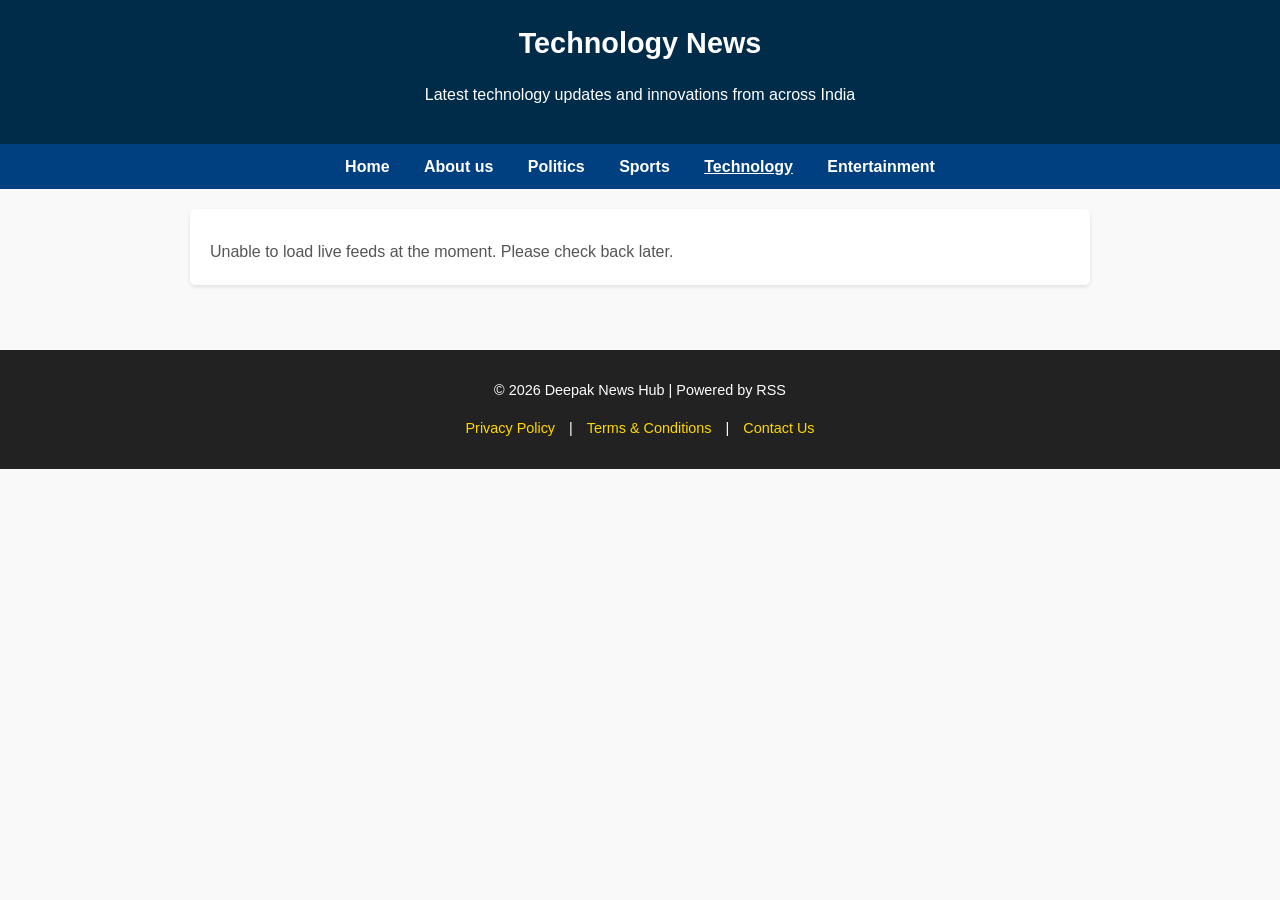
<file: technology.html>
<!DOCTYPE html>
<html lang="en">
<head>
  <meta charset="UTF-8">
  <meta name="viewport" content="width=device-width, initial-scale=1.0">
  <title>Technology News - Deepak News Hub</title>

  <!-- Google AdSense Global Script -->
  <script async src="https://pagead2.googlesyndication.com/pagead/js/adsbygoogle.js?client=ca-pub-6363845648031578"
       crossorigin="anonymous"></script>

  <style>
    body {
      font-family: Arial, sans-serif;
      margin: 0;
      padding: 0;
      line-height: 1.6;
      background-color: #f9f9f9;
      color: #333;
    }
    header {
      background: #002b49;
      color: #fff;
      padding: 20px;
      text-align: center;
    }
    header h1 {
      margin: 0;
      font-size: 1.8em;
    }
    nav {
      background: #004080;
      padding: 10px;
      text-align: center;
    }
    nav a {
      color: #fff;
      margin: 0 15px;
      text-decoration: none;
      font-weight: bold;
    }
    nav a:hover, nav a.active {
      text-decoration: underline;
    }
    .feed-container {
      padding: 20px;
      max-width: 900px;
      margin: auto;
    }
    .news-card {
      background: #fff;
      padding: 20px;
      margin-bottom: 15px;
      border-radius: 5px;
      box-shadow: 0 2px 4px rgba(0,0,0,0.1);
    }
    .news-card h3 a {
      color: #004080;
      text-decoration: none;
    }
    .news-card h3 a:hover {
      text-decoration: underline;
    }
    .news-card p {
      margin: 10px 0 0 0;
      color: #555;
    }
    footer {
      background: #222;
      color: #fff;
      text-align: center;
      padding: 15px;
      margin-top: 30px;
      font-size: 0.9em;
    }
    footer a {
      color: #ffd700;
      margin: 0 10px;
      text-decoration: none;
    }
  </style>
</head>
<body>
  <header>
    <h1>Technology News</h1>
    <p>Latest technology updates and innovations from across India</p>
  </header>
  
  <nav>
    <a href="index.html">Home</a>
      <a href="about.html">About us</a>
    <a href="politics.html">Politics</a>
    <a href="sports.html">Sports</a>
    <a href="technology.html" class="active">Technology</a>
    <a href="entertainment.html">Entertainment</a>
  </nav>
  
  <section class="feed-container" id="news-feed">
    <div class="news-card">
      <p>Loading live technology news...</p>
    </div>

    <!-- Active AdSense Ad Unit -->
    <div style="margin:20px 0; text-align:center;">
      <ins class="adsbygoogle"
           style="display:block"
           data-ad-client="ca-pub-6363845648031578"
           data-ad-slot="7247432564"
           data-ad-format="auto"
           data-full-width-responsive="true"></ins>
      <script>
           (adsbygoogle = window.adsbygoogle || []).push({});
      </script>
    </div>
  </section>
  
  <footer>
    <p>&copy; 2026 Deepak News Hub | Powered by RSS</p>
    <p>
      <a href="privacy.html">Privacy Policy</a> | 
      <a href="terms.html">Terms & Conditions</a> | 
      <a href="contact.html">Contact Us</a>
    </p>
  </footer>

  <script>
    const rssUrls = {
      politics: "https://timesofindia.indiatimes.com/rssfeeds/2965892.cms",
      sports: "https://timesofindia.indiatimes.com/rssfeeds/4719148.cms",
      technology: "https://timesofindia.indiatimes.com/rssfeeds/66949542.cms",
      entertainment: "https://timesofindia.indiatimes.com/rssfeeds/1081479906.cms"
    };

    const currentCategory = 'technology'; 
    const rssUrl = rssUrls[currentCategory];

    // Try AllOrigins first, fallback to Codetabs proxy
    function fetchFeed(url) {
      const proxyUrl = `https://api.allorigins.win/raw?url=${encodeURIComponent(url)}`;
      return fetch(proxyUrl).then(res => {
        if (!res.ok) throw new Error("AllOrigins failed");
        return res.text();
      }).catch(() => {
        const fallbackUrl = `https://api.codetabs.com/v1/proxy?quest=${encodeURIComponent(url)}`;
        return fetch(fallbackUrl).then(res => res.text());
      });
    }

    fetchFeed(rssUrl)
      .then(str => new window.DOMParser().parseFromString(str, "text/xml"))
      .then(data => {
        const feedContainer = document.getElementById('news-feed');
        feedContainer.innerHTML = ''; 
        const items = data.querySelectorAll("item");

        if (items.length > 0) {
          let count = 0;
          items.forEach(item => {
            if (count < 10) {
              const title = item.querySelector("title")?.textContent || "No Title";
              const link = item.querySelector("link")?.textContent || "#";
              let description = item.querySelector("description")?.textContent || "Click to read full story on original source.";
              
              const cleanDescription = description.replace(/<[^>]*>?/gm, '');

              const card = document.createElement('div');
              card.className = 'news-card';
              card.innerHTML = `
                <h3><a href="${link}" target="_blank" rel="noopener">${title}</a></h3>
                <p>${cleanDescription.substring(0, 150)}...</p>
                <small style="color: #888; display:block; margin-top:8px;">Source: Times of India</small>
              `;
              feedContainer.appendChild(card);
              count++;
            }
          });
          
          // Re-insert Ad Unit below fetched content
          const adDiv = document.createElement('div');
          adDiv.style.cssText = "margin:20px 0; text-align:center;";
          adDiv.innerHTML = `
            <ins class="adsbygoogle"
                 style="display:block"
                 data-ad-client="ca-pub-6363845648031578"
                 data-ad-slot="7247432564"
                 data-ad-format="auto"
                 data-full-width-responsive="true"></ins>
          `;
          feedContainer.appendChild(adDiv);
          (adsbygoogle = window.adsbygoogle || []).push({});

        } else {
          feedContainer.innerHTML = '<div class="news-card"><p>No news articles available at the moment.</p></div>';
        }
      })
      .catch(error => {
        console.error('Error fetching RSS:', error);
        document.getElementById('news-feed').innerHTML = '<div class="news-card"><p>Unable to load live feeds at the moment. Please check back later.</p></div>';
      });
  </script>
</body>
</html>
</file>
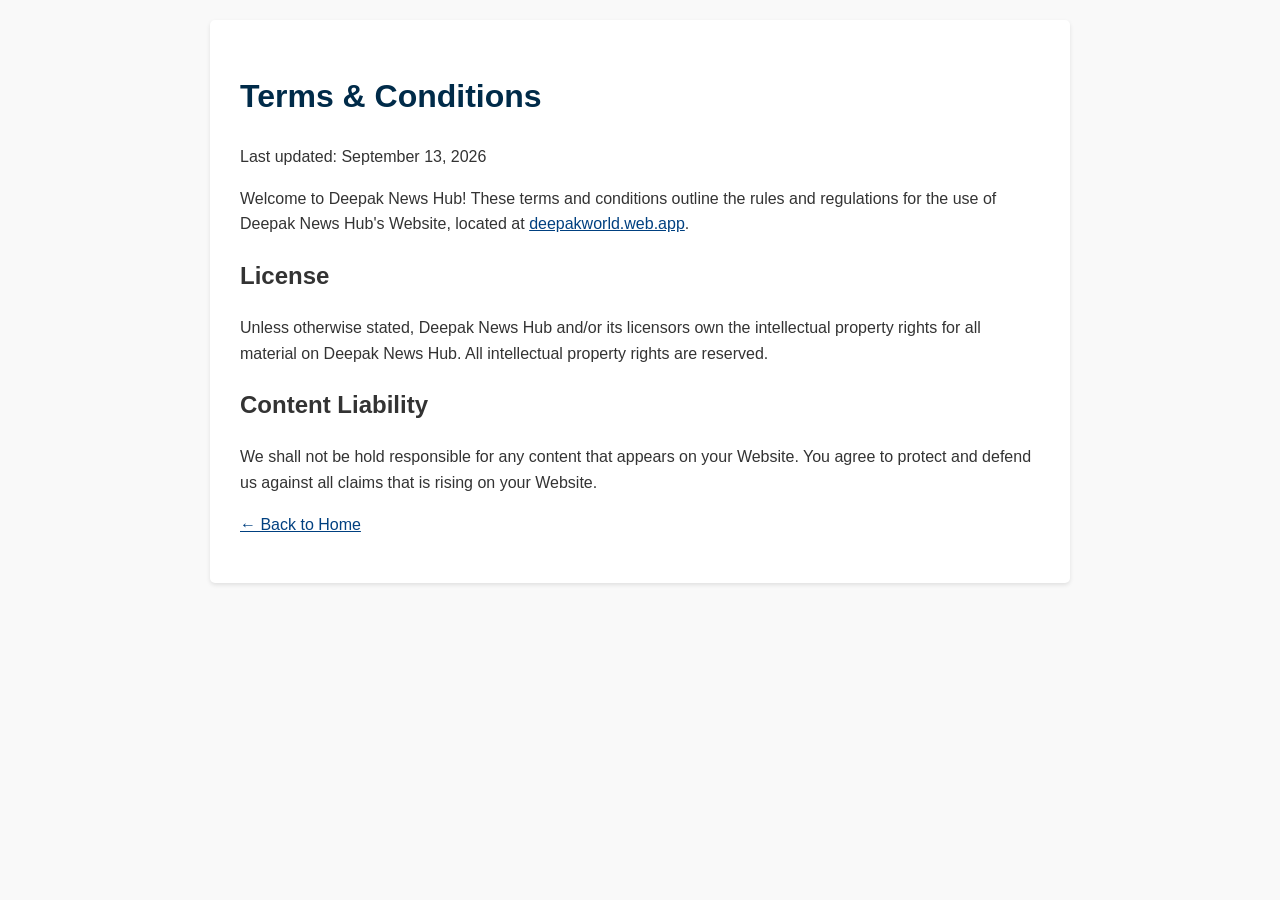
<file: terms.html>
<!DOCTYPE html>
<html lang="en">
<head>
  <meta charset="UTF-8">
  <meta name="viewport" content="width=device-width, initial-scale=1.0">
  <title>Terms & Conditions - Deepak News Hub</title>
  <style>
    body { font-family: Arial, sans-serif; line-height: 1.6; margin: 0; padding: 20px; background: #f9f9f9; color: #333; }
    .container { max-width: 800px; margin: auto; background: #fff; padding: 30px; border-radius: 5px; box-shadow: 0 2px 4px rgba(0,0,0,0.1); }
    h1 { color: #002b49; }
    a { color: #004080; }
  </style>
</head>
<body>
  <div class="container">
    <h1>Terms & Conditions</h1>
    <p>Last updated: September 13, 2026</p>
    <p>Welcome to Deepak News Hub! These terms and conditions outline the rules and regulations for the use of Deepak News Hub's Website, located at <a href="https://deepakworld.web.app/">deepakworld.web.app</a>.</p>
    
    <h2>License</h2>
    <p>Unless otherwise stated, Deepak News Hub and/or its licensors own the intellectual property rights for all material on Deepak News Hub. All intellectual property rights are reserved.</p>

    <h2>Content Liability</h2>
    <p>We shall not be hold responsible for any content that appears on your Website. You agree to protect and defend us against all claims that is rising on your Website.</p>

    <p><a href="index.html">&larr; Back to Home</a></p>
  </div>
</body>
</html>
</file>
<file: css/style.css>
body {
  font-family: 'Segoe UI', Arial, sans-serif;
  background: #f9f9f9;
  margin: 0;
  padding: 0;
  color: #333;
}
header {
  background: #1e5631;
  color: #fff;
  padding: 20px;
  text-align: center;
}
nav {
  background: #27ae60;
  padding: 10px;
  text-align: center;
}
nav a {
  color: #fff;
  margin: 0 15px;
  text-decoration: none;
  font-weight: bold;
}
.feed-container {
  display: flex;
  flex-wrap: wrap;
  justify-content: center;
  margin: 20px;
}
.feed-card {
  background: #fff;
  border: 1px solid #ccc;
  border-radius: 8px;
  width: 280px;
  margin: 15px;
  padding: 15px;
  box-shadow: 0 2px 5px rgba(0,0,0,0.1);
}
.feed-card h3 {
  font-size: 1.1rem;
  color: #1e5631;
  margin-bottom: 10px;
}
.feed-card p {
  font-size: 0.9rem;
  line-height: 1.4;
}
.feed-card a {
  display: inline-block;
  margin-top: 10px;
  color: #27ae60;
  font-weight: bold;
  text-decoration: none;
}
footer {
  background: #1e5631;
  color: #fff;
  text-align: center;
  padding: 15px;
  margin-top: 30px;
}
</file>
